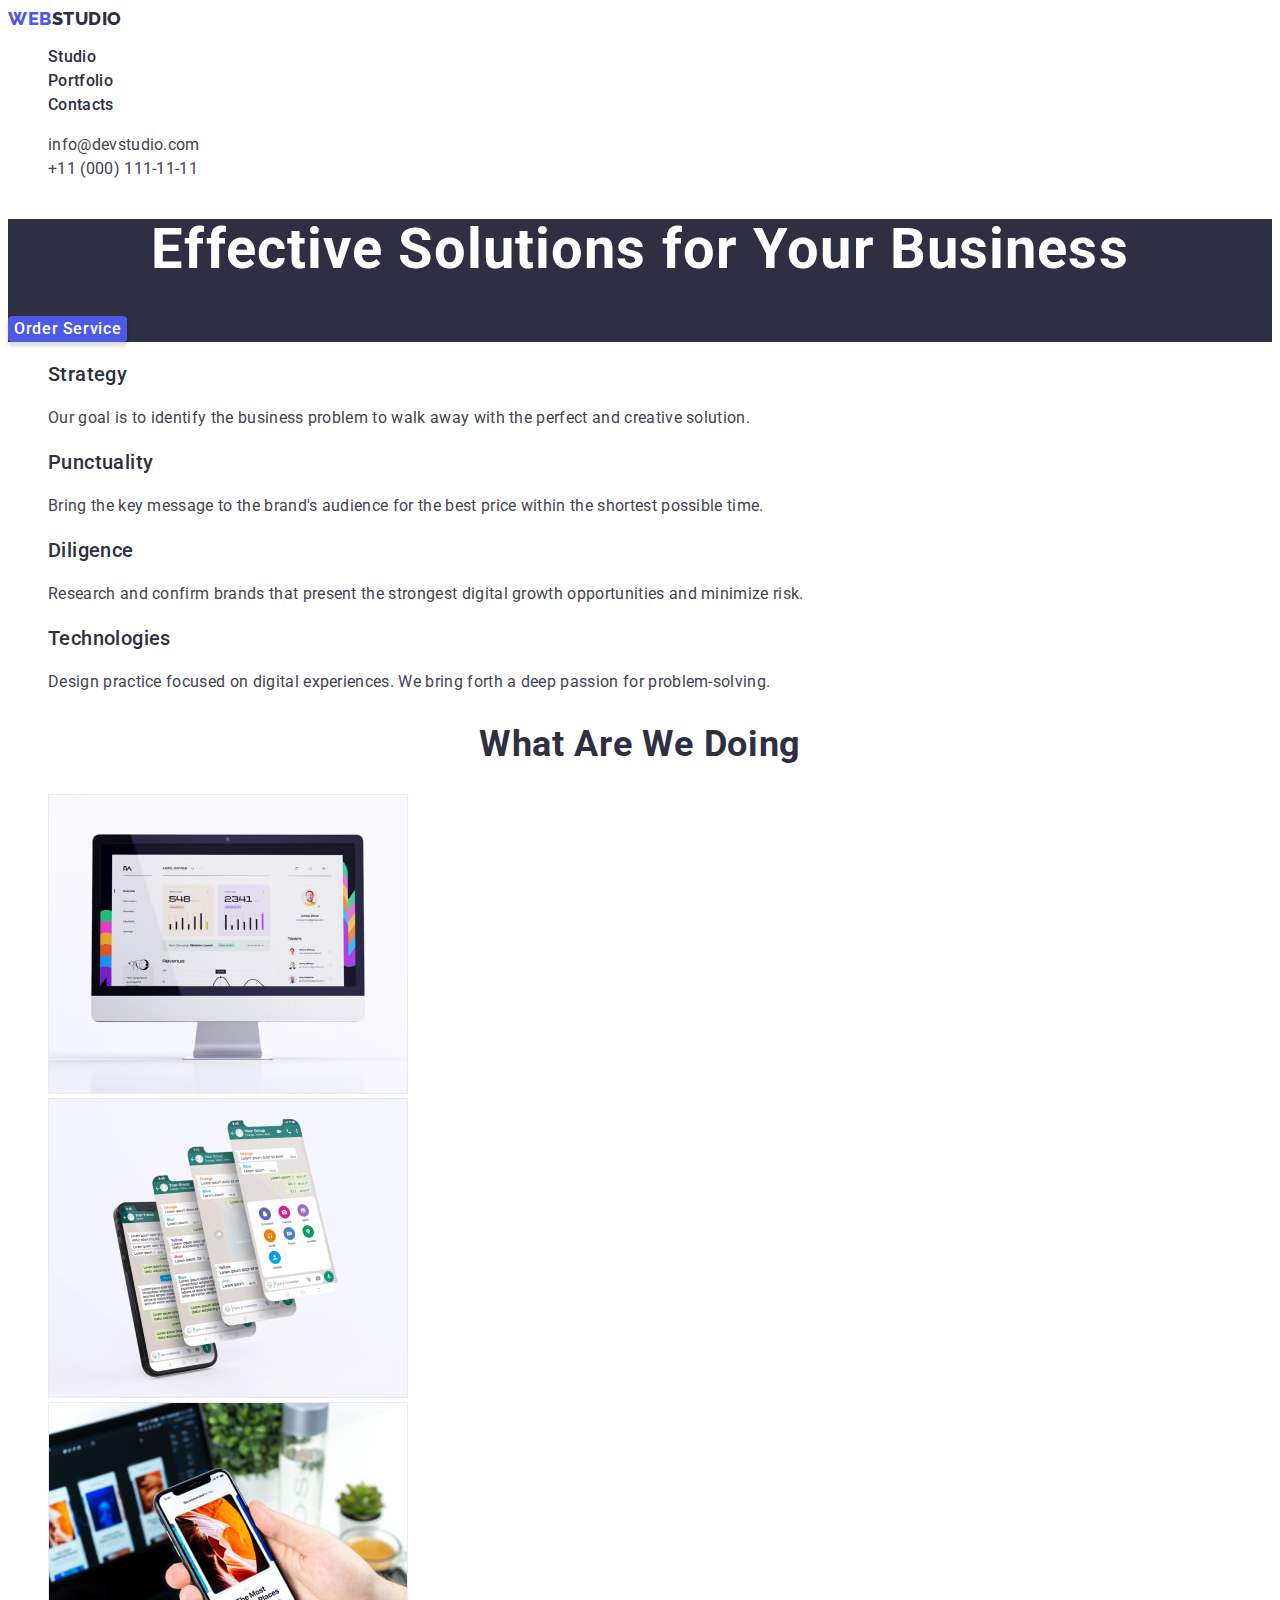
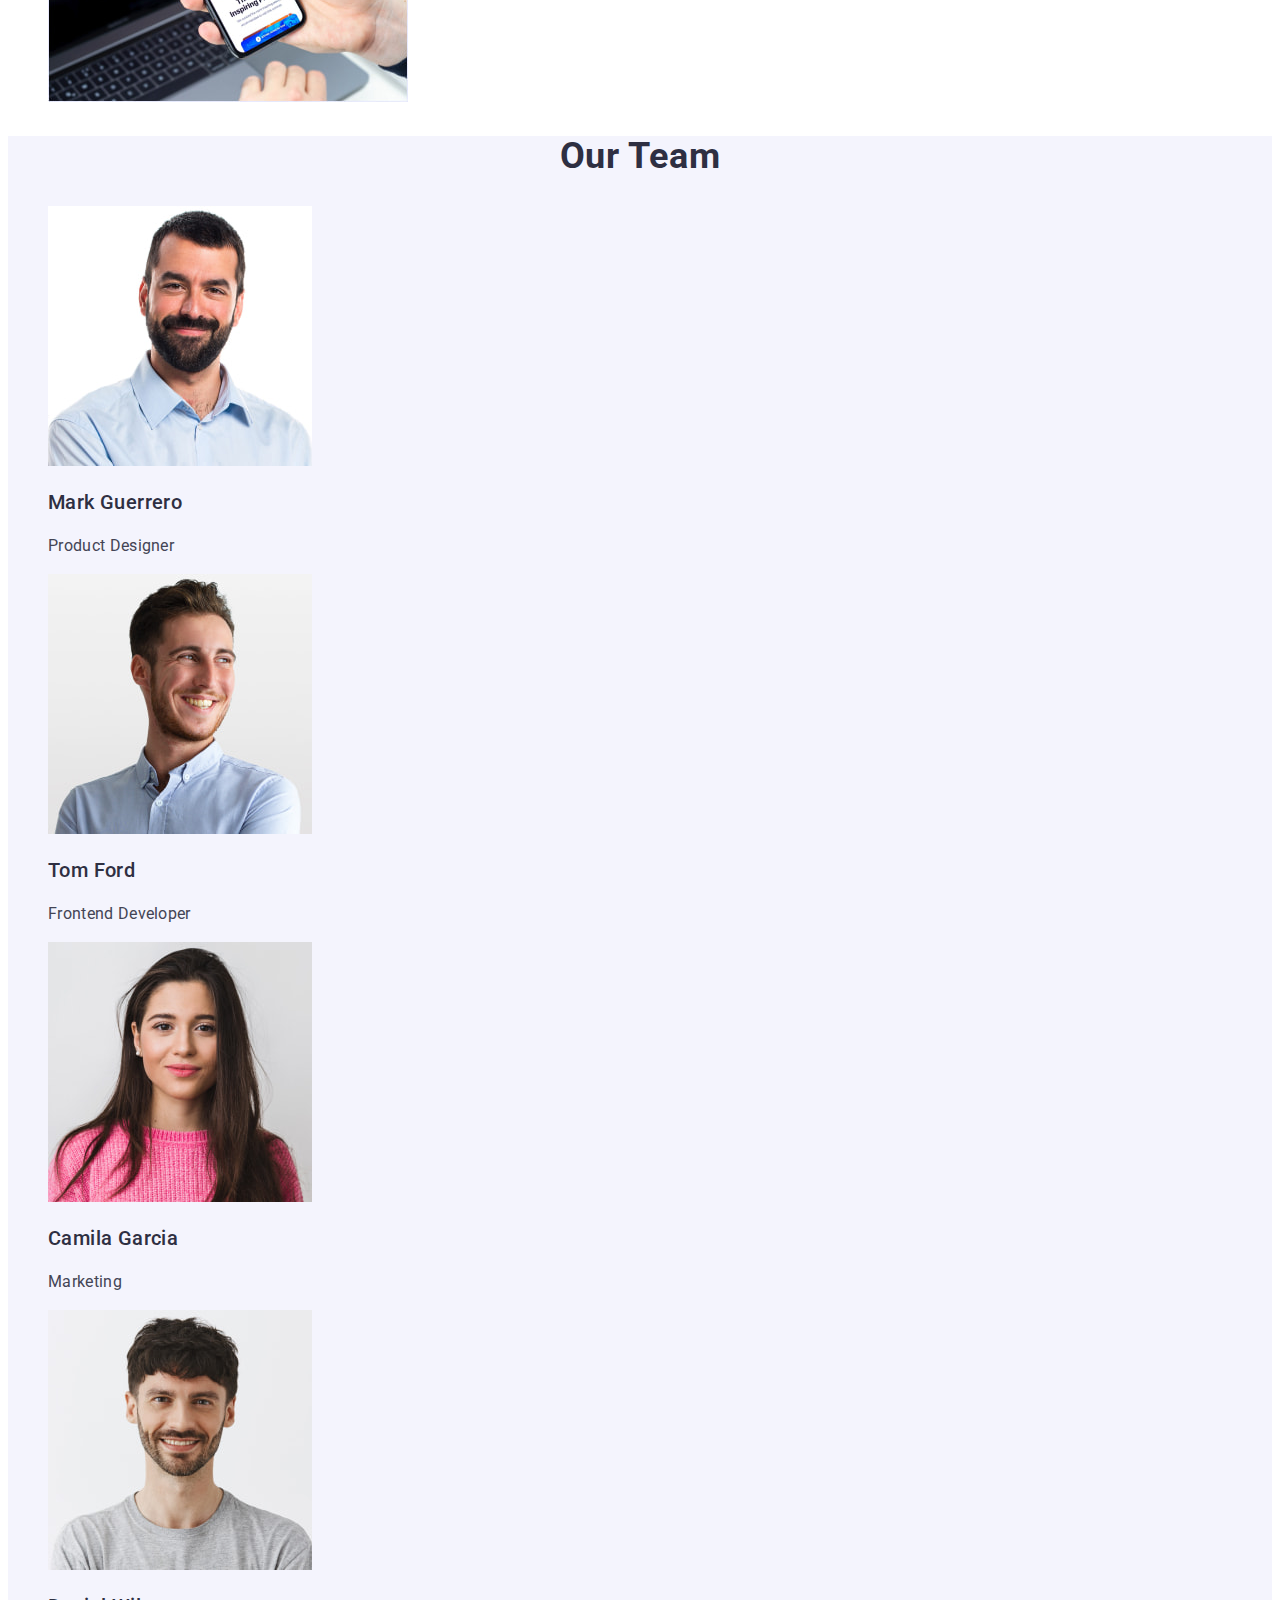
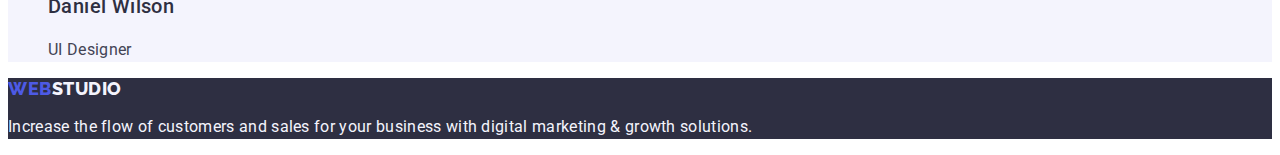
<file: index.html>
<!DOCTYPE html>
<html lang="en">
  <head>
    <meta charset="UTF-8" />
    <meta http-equiv="X-UA-Compatible" content="IE=edge" />
    <meta name="viewport" content="width=device-width, initial-scale=1.0" />
    <title>Web Studio</title>
    <!-- Fonts -->
    <link rel="preconnect" href="https://fonts.googleapis.com" />
    <link rel="preconnect" href="https://fonts.gstatic.com" crossorigin />
    <link
      href="https://fonts.googleapis.com/css2?family=Raleway:wght@800&family=Roboto:wght@400;500;700;900&display=swap"
      rel="stylesheet"
    />
    <!-- Сustom styles -->
    <link rel="stylesheet" href="./css/styles.css" />
  </head>

  <body class="page">
    <!-- Header -->
    <header class="header">
      <nav class="site-nav">
        <a class="header-logo link" href="./index.html"
          >Web<span class="header-logo-studio">Studio</span></a
        >
        <ul class="nav-list list">
          <li class="nav-item">
            <a class="nav-link link" href="./index.html">Studio</a>
          </li>
          <li class="nav-item">
            <a class="nav-link link" href="./portfolio.html">Portfolio</a>
          </li>
          <li class="nav-item">
            <a class="nav-link link" href="">Contacts</a>
          </li>
        </ul>
      </nav>
      <address class="address">
        <ul class="address-list list">
          <li class="address-item">
            <a class="address-link link" href="mailto:info@devstudio.com"
              >info@devstudio.com</a
            >
          </li>
          <li class="address-item">
            <a class="address-link link" href="tel:+110001111111"
              >+11 (000) 111-11-11</a
            >
          </li>
        </ul>
      </address>
    </header>

    <main class="main">
      <!-- Hero -->
      <section class="hero section">
        <h1 class="hero-title">Effective Solutions for Your Business</h1>
        <button class="hero-btn" type="button">Order Service</button>
      </section>
      <!-- Feature -->
      <section class="feature section">
        <h2 class="feature-title hidden">Feature</h2>
        <ul class="feature-list list">
          <li class="feature-item">
            <h3 class="feature-subtitle">Strategy</h3>
            <p class="feature-text">
              Our goal is to identify the business problem to walk away with the
              perfect and creative solution.
            </p>
          </li>
          <li class="feature-item">
            <h3 class="feature-subtitle">Punctuality</h3>
            <p class="feature-text">
              Bring the key message to the brand's audience for the best price
              within the shortest possible time.
            </p>
          </li>
          <li class="feature-item">
            <h3 class="feature-subtitle">Diligence</h3>
            <p class="feature-text">
              Research and confirm brands that present the strongest digital
              growth opportunities and minimize risk.
            </p>
          </li>
          <li class="feature-item">
            <h3 class="feature-subtitle">Technologies</h3>
            <p class="feature-text">
              Design practice focused on digital experiences. We bring forth a
              deep passion for problem-solving.
            </p>
          </li>
        </ul>
      </section>
      <!-- What are we doing -->
      <section class="works section">
        <h2 class="works-title">What are we doing</h2>
        <ul class="works-list list">
          <li class="works-item">
            <img
              src="./images/work/work-img-1.jpg"
              alt="monitor"
              width="360"
              height="300"
            />
          </li>
          <li class="works-item">
            <img
              src="./images/work/work-img-2.jpg"
              alt="touchscreen"
              width="360"
              height="300"
            />
          </li>
          <li class="works-item">
            <img
              src="./images/work/work-img-3.jpg"
              alt="mobile"
              width="360"
              height="300"
            />
          </li>
        </ul>
      </section>
      <!-- Our team -->
      <section class="team section">
        <h2 class="team-title">Our Team</h2>
        <ul class="team-list list">
          <li class="team-item">
            <img
              src="./images/team/mark-guerrero.jpg"
              alt="Mark Guerrero"
              width="264"
              height="260"
            />
            <h3 class="team-subtitle">Mark Guerrero</h3>
            <p class="team-text">Product Designer</p>
          </li>
          <li class="team-item">
            <img
              src="./images/team/tom-ford.jpg"
              alt="Tom Ford"
              width="264"
              height="260"
            />
            <h3 class="team-subtitle">Tom Ford</h3>
            <p class="team-text">Frontend Developer</p>
          </li>
          <li class="team-item">
            <img
              src="./images/team/camila-garcia.jpg"
              alt="Camila Garcia"
              width="264"
              height="260"
            />
            <h3 class="team-subtitle">Camila Garcia</h3>
            <p class="team-text">Marketing</p>
          </li>
          <li class="team-item">
            <img
              src="./images/team/daniel-wilson.jpg"
              alt="Daniel Wilson"
              width="264"
              height="260"
            />
            <h3 class="team-subtitle">Daniel Wilson</h3>
            <p class="team-text">UI Designer</p>
          </li>
        </ul>
      </section>
    </main>

    <!-- Footer -->
    <footer class="footer">
      <a class="footer-logo link" href="./index.html"
        >Web<span class="footer-logo-studio">Studio</span></a
      >
      <p class="footer-text">
        Increase the flow of customers and sales for your business with digital
        marketing & growth solutions.
      </p>
    </footer>
  </body>
</html>
</file>
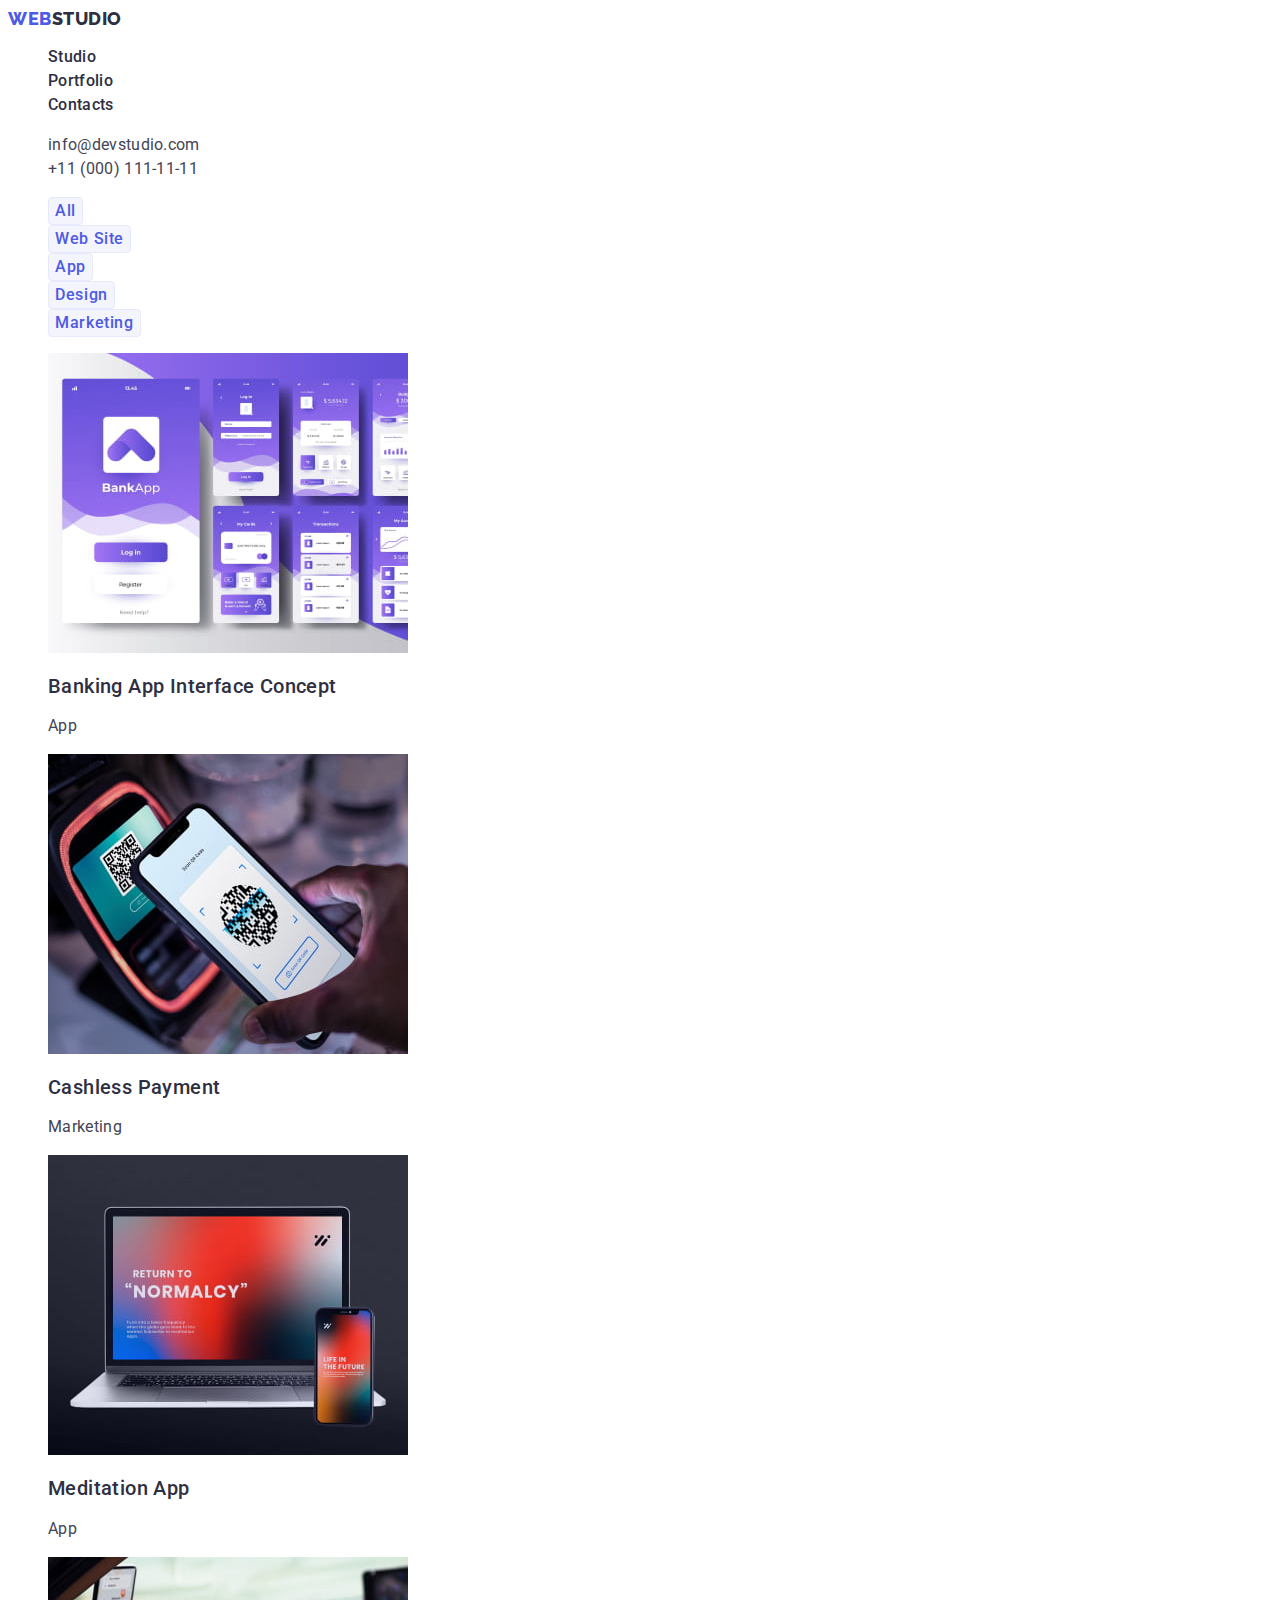
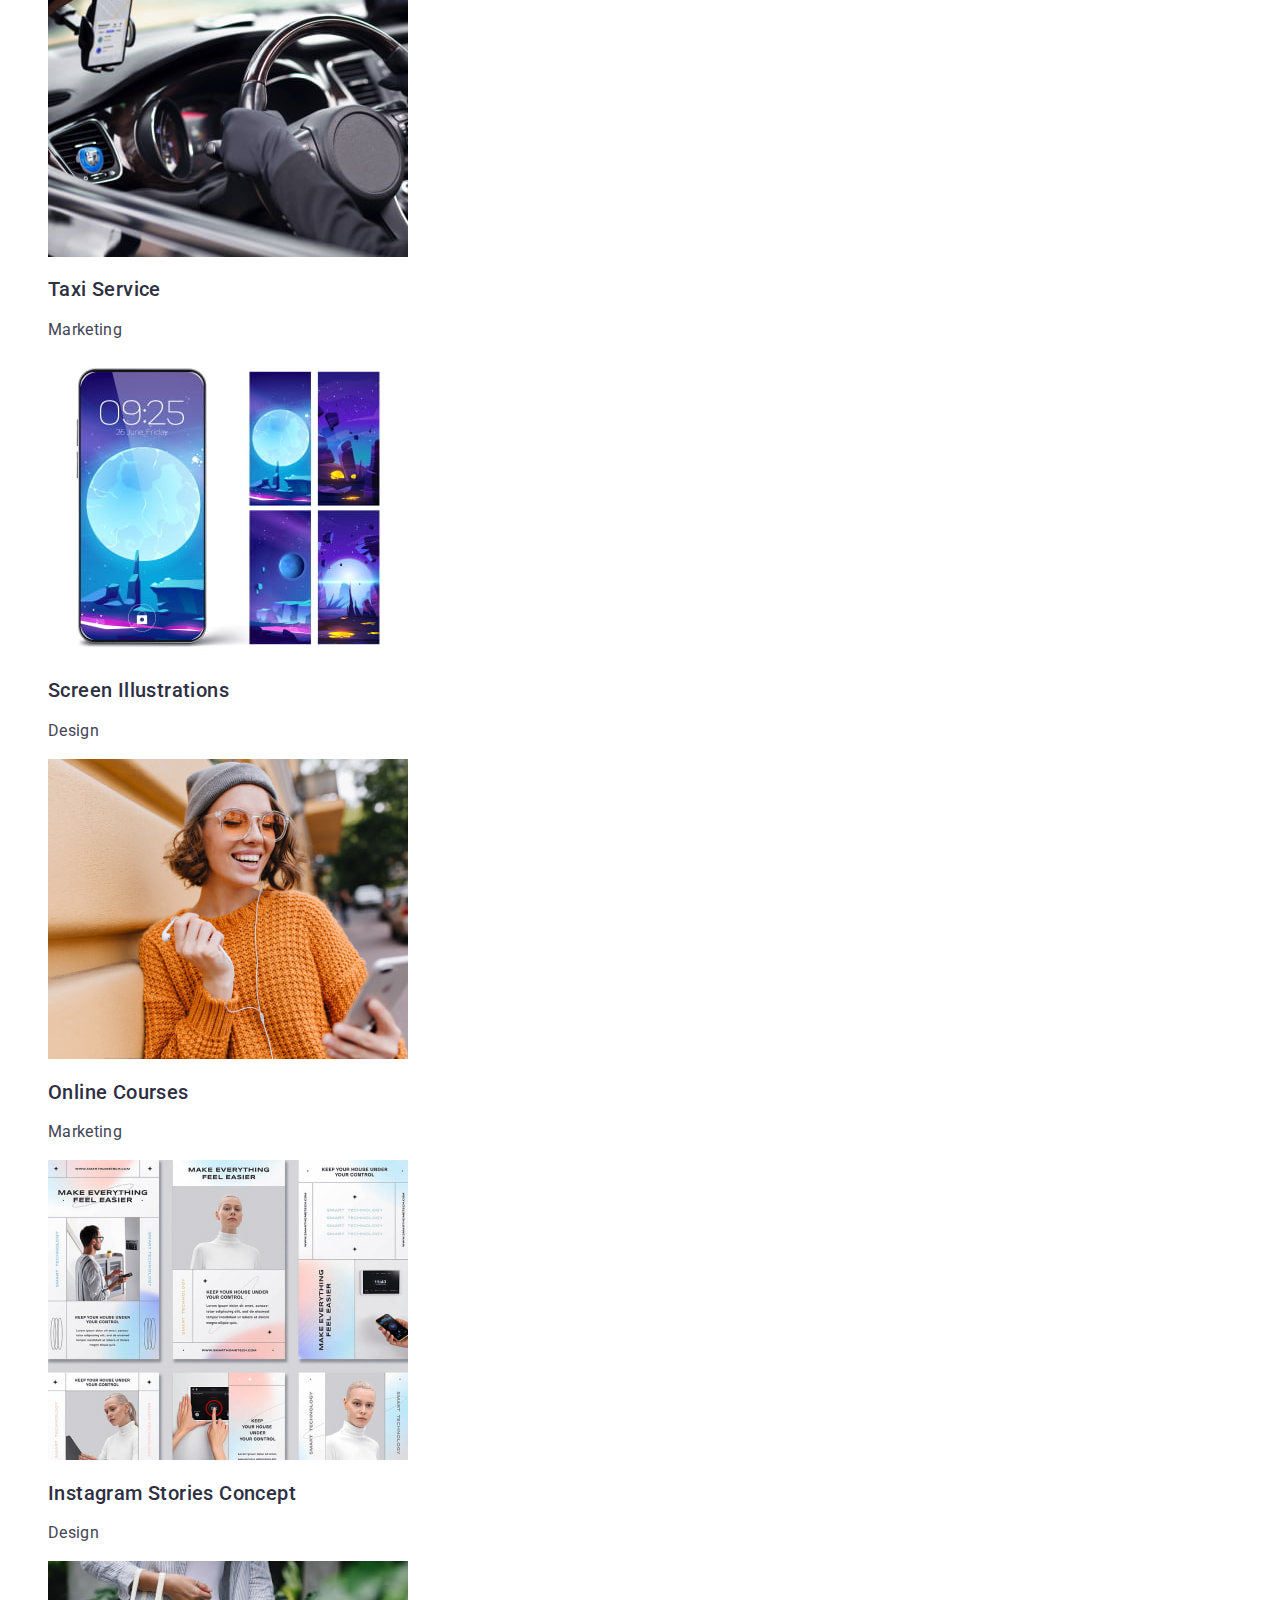
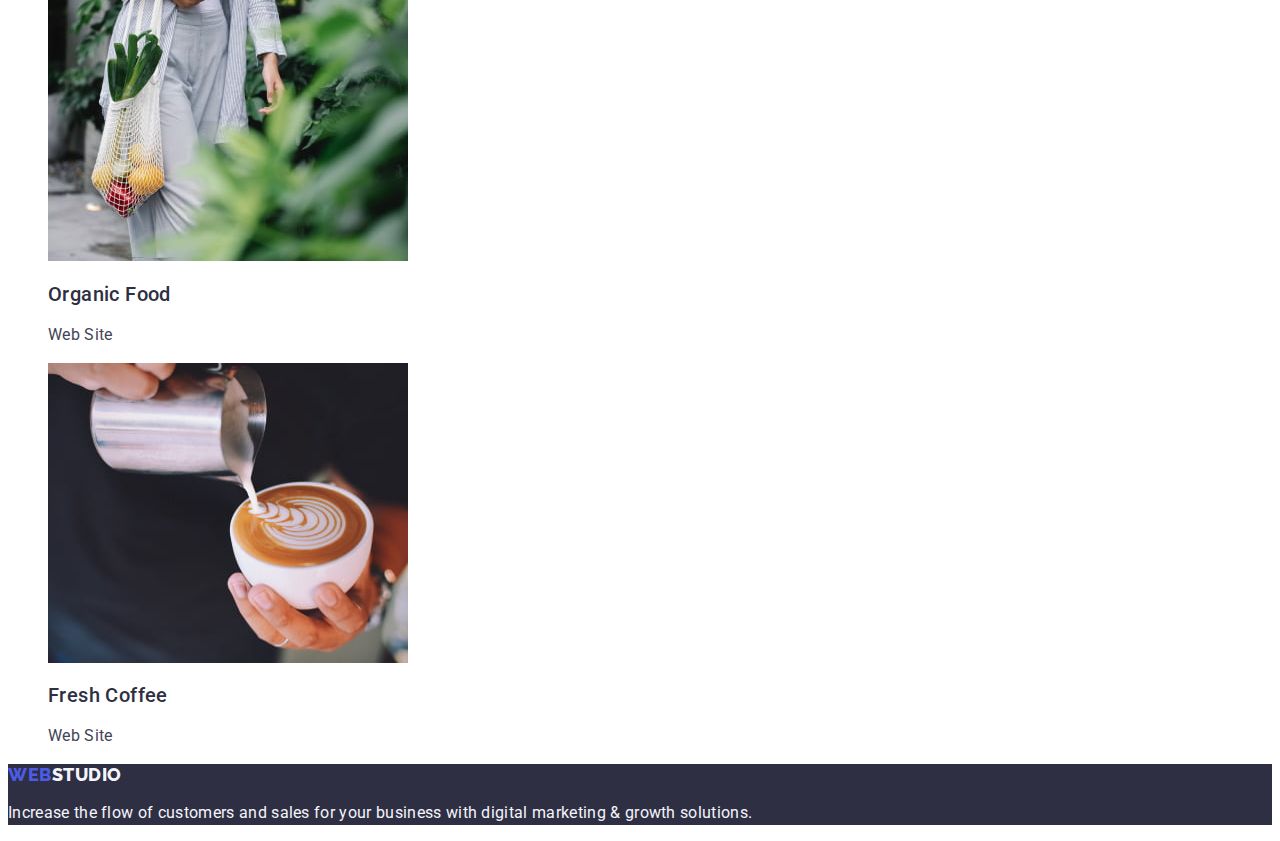
<file: portfolio.html>
<!DOCTYPE html>
<html lang="en">
  <head>
    <meta charset="UTF-8" />
    <meta http-equiv="X-UA-Compatible" content="IE=edge" />
    <meta name="viewport" content="width=device-width, initial-scale=1.0" />
    <title>Portfolio</title>
    <!-- Fonts -->
    <link rel="preconnect" href="https://fonts.googleapis.com" />
    <link rel="preconnect" href="https://fonts.gstatic.com" crossorigin />
    <link
      href="https://fonts.googleapis.com/css2?family=Raleway:wght@800&family=Roboto:wght@400;500;700;900&display=swap"
      rel="stylesheet"
    />
    <!-- Сustom styles -->
    <link rel="stylesheet" href="./css/styles.css" />
  </head>

  <body class="page">
    <!-- Header -->
    <header class="header">
      <nav class="site-nav">
        <a class="header-logo link" href="./index.html"
          >Web<span class="header-logo-studio">Studio</span></a
        >
        <ul class="nav-list list">
          <li class="nav-item">
            <a class="nav-link link" href="./index.html">Studio</a>
          </li>
          <li class="nav-item">
            <a class="nav-link link" href="./portfolio.html">Portfolio</a>
          </li>
          <li class="nav-item">
            <a class="nav-link link" href="">Contacts</a>
          </li>
        </ul>
      </nav>
      <address class="address">
        <ul class="address-list list">
          <li class="address-item">
            <a class="address-link link" href="mailto:info@devstudio.com"
              >info@devstudio.com</a
            >
          </li>
          <li class="address-item">
            <a class="address-link link" href="tel:+110001111111"
              >+11 (000) 111-11-11</a
            >
          </li>
        </ul>
      </address>
    </header>

    <main class="main">
      <!-- Portfolio cards -->
      <section class="portfolio section">
        <h1 class="portfolio-title hidden">Portfolio cards</h1>
        <ul class="portfolio-buttons list">
          <li class="item">
            <button class="portfolio-btn" type="button">All</button>
          </li>
          <li class="item">
            <button class="portfolio-btn" type="button">Web Site</button>
          </li>
          <li class="item">
            <button class="portfolio-btn" type="button">App</button>
          </li>
          <li class="item">
            <button class="portfolio-btn" type="button">Design</button>
          </li>
          <li class="item">
            <button class="portfolio-btn" type="button">Marketing</button>
          </li>
        </ul>

        <ul class="portfolio-cards list">
          <li class="item">
            <a class="link" href="">
              <img
                src="./images/portfolio/portfolio-img-1.jpg"
                alt="Bank App"
                width="360"
                height="300"
              />
              <h2 class="portfolio-subtitle">Banking App Interface Concept</h2>
              <p class="portfolio-text">App</p>
            </a>
          </li>

          <li class="item">
            <a class="link" href="">
              <img
                src="./images/portfolio/portfolio-img-2.jpg"
                alt="Mobile"
                width="360"
                height="300"
              />
              <h2 class="portfolio-subtitle">Cashless Payment</h2>
              <p class="portfolio-text">Marketing</p>
            </a>
          </li>

          <li class="item">
            <a class="link" href="">
              <img
                src="./images/portfolio/portfolio-img-3.jpg"
                alt="Mobile and laptop"
                width="360"
                height="300"
              />
              <h2 class="portfolio-subtitle">Meditation App</h2>
              <p class="portfolio-text">App</p>
            </a>
          </li>

          <li class="item">
            <a class="link" href="">
              <img
                src="./images/portfolio/portfolio-img-4.jpg"
                alt="Driver taxi"
                width="360"
                height="300"
              />
              <h2 class="portfolio-subtitle">Taxi Service</h2>
              <p class="portfolio-text">Marketing</p>
            </a>
          </li>

          <li class="item">
            <a class="link" href="">
              <img
                src="./images/portfolio/portfolio-img-5.jpg"
                alt="Wallpaper mobile"
                width="360"
                height="300"
              />
              <h2 class="portfolio-subtitle">Screen Illustrations</h2>
              <p class="portfolio-text">Design</p>
            </a>
          </li>

          <li class="item">
            <a class="link" href="">
              <img
                src="./images/portfolio/portfolio-img-6.jpg"
                alt="Woman"
                width="360"
                height="300"
              />
              <h2 class="portfolio-subtitle">Online Courses</h2>
              <p class="portfolio-text">Marketing</p>
            </a>
          </li>
          <li class="item">
            <a class="link" href="">
              <img
                src="./images/portfolio/portfolio-img-7.jpg"
                alt="Instagram stories"
                width="360"
                height="300"
              />
              <h2 class="portfolio-subtitle">Instagram Stories Concept</h2>
              <p class="portfolio-text">Design</p>
            </a>
          </li>
          <li class="item">
            <a class="link" href="">
              <img
                src="./images/portfolio/portfolio-img-8.jpg"
                alt="Organic food"
                width="360"
                height="300"
              />
              <h2 class="portfolio-subtitle">Organic Food</h2>
              <p class="portfolio-text">Web Site</p>
            </a>
          </li>
          <li class="item">
            <a class="link" href="">
              <img
                src="./images/portfolio/portfolio-img-9.jpg"
                alt="Coffee"
                width="360"
                height="300"
              />
              <h2 class="portfolio-subtitle">Fresh Coffee</h2>
              <p class="portfolio-text">Web Site</p>
            </a>
          </li>
        </ul>
      </section>
    </main>

    <!-- Footer -->
    <footer class="footer">
      <a class="footer-logo link" href="./index.html"
        >Web<span class="footer-logo-studio">Studio</span></a
      >
      <p class="footer-text">
        Increase the flow of customers and sales for your business with digital
        marketing & growth solutions.
      </p>
    </footer>
  </body>
</html>
</file>
<file: css/styles.css>
:root {
  /* Fonts */
  --primary-font: 'Roboto', sans-serif;
  --secondary-font: 'Raleway', sans-serif;

  /* Logo txt colors */
  --primary-logo-cl: #4D5AE5;
  --secondary-logo-cl: #2E2F42;
  --footer-studio-cl: #F4F4FD;

  /* Text colors */
  --primary-txt-cl: #434455;
  --secondary-txt-cl: #2E2F42;
  --hero-txt-cl: #FFFFFF;    
  --footer-txt-cl: #F4F4FD;
  --accent-link-txt-cl: #404BBF;  

  /* Background colors */
  --page-bgd-cl: #FFFFFF;  
  --hero-bgd-cl: #2E2F42;
  --team-bgd-cl: #F4F4FD;
  --footer-bgd-cl: #2E2F42;

  /* Buttons text colors */
  --btn-hero-txt-cl: #FFFFFF;   
  --btns-portfolio-txt-cl: #4D5AE5;
  --accent-btns-portfolio-txt-cl: #FFFFFF; 
  
  /* Buttons background colors */
  --btn-hero-bgd-cl: #4D5AE5;  
  --btns-portfolio-bgd-cl: #F4F4FD;
  --accent-btns-bgd-cl: #404BBF;  
}

.page {
  font-family: var(--primary-font);
  
  color: var(--primary-txt-cl);  
  background-color: var(--page-bgd-cl);
}

/** Reset */

.hidden {
  display: none;
}

.link {
  text-decoration: none;
}

.list {
  list-style: none;
}

/** Header */

.header-logo {
  font-family: var(--secondary-font);  
  font-weight: 800;
  font-size: 18px;
  line-height: calc(21 / 18);  
  letter-spacing: 0.03em;

  text-transform: uppercase;

  color: var(--primary-logo-cl);
}

.header-logo-studio {
  color: var(--secondary-logo-cl);
}

.nav-link {  
  font-weight: 500;
  font-size: 16px;
  line-height: calc(24 / 16);
  letter-spacing: 0.02em;  

  color: var(--secondary-txt-cl);
}

.nav-list .link:hover,
.nav-list .link:focus,
.address-list .link:hover,
.address-list .link:focus {
  color: var(--accent-link-txt-cl);  
}

.address {
  font-style: normal;
}

.address-link {  
  font-weight: 400;
  font-size: 16px;
  line-height: calc(24 / 16);
  letter-spacing: 0.02em;

  color: currentColor;  
}

/** Hero */

.hero {
  background-color: var(--hero-bgd-cl);
}

.hero-title {
  font-size: 56px;
  line-height: calc(60 / 56);   
  letter-spacing: 0.02em; 

  color: var(--hero-txt-cl);

  text-align: center;
}

.hero-btn {
  font-family: inherit;
  font-weight: 500;
  font-size: 16px;
  line-height: calc(24 / 16);
  letter-spacing: 0.04em;

  color: var(--btn-hero-txt-cl);
  background-color: var(--btn-hero-bgd-cl);

  cursor: pointer;

  border: 0px;
  box-shadow: 0px 4px 4px rgba(0, 0, 0, 0.15);
  border-radius: 4px;
}

.hero-btn:hover,
.hero-btn:focus {
  background-color: var(--accent-btns-bgd-cl);
}

/** Feature */

.feature-title {  
  font-size: 36px;
  line-height: calc(40 / 36);
  letter-spacing: 0.02em;

  text-transform: capitalize;
  text-align: center;

  color: var(--secondary-txt-cl);  
}

.feature-subtitle {
  font-weight: 500;
  font-size: 20px;
  line-height: calc(24 / 20);
  letter-spacing: 0.02em;

  color: var(--secondary-txt-cl);
}

.feature-text {
  font-size: 16px;
  line-height: calc(24 / 16); 
  letter-spacing: 0.02em; 
}

/** What are we doing */

.works-title {
  font-size: 36px;
  line-height: calc(40 / 36);
  letter-spacing: 0.02em;

  text-transform: capitalize;
  text-align: center;

  color: var(--secondary-txt-cl);
}

/** Our team */

.team {
  background-color: var(--team-bgd-cl);
}

.team-title {
  font-size: 36px;
  line-height: calc(40 / 36);
  letter-spacing: 0.02em;

  text-transform: capitalize;
  text-align: center;

  color: var(--secondary-txt-cl);
}

.team-subtitle {
  font-weight: 500;
  font-size: 20px;
  line-height: calc(24 / 20);
  letter-spacing: 0.02em;

  color: var(--secondary-txt-cl)
}

.team-text {
  font-size: 16px;
  line-height: calc(24 / 16);
  letter-spacing: 0.02em;
}

/** Footer */

.footer {
  background-color: var(--footer-bgd-cl);
}

.footer-logo {
  font-family: var(--secondary-font);  
  font-weight: 800;
  font-size: 18px;
  line-height: calc(21 / 18);
  letter-spacing: 0.03em;
  text-transform: uppercase;

  color: var(--primary-logo-cl);
}

.footer-logo-studio {
  color: var(--footer-studio-cl);
}

.footer-text {
  font-size: 16px;
  line-height: calc(24 / 16);
  letter-spacing: 0.02em;

  color: var(--footer-txt-cl);
}

/** Portfolio */

.portfolio-title {
  font-size: 36px;
  line-height: calc(40 / 36); 
  letter-spacing: 0.02em;

  text-transform: capitalize;
  text-align: center;

  color: var(--secondary-txt-cl);
}

.portfolio-btn {
  font-family: inherit;
  font-weight: 500;
  font-size: 16px;
  line-height: calc(24 / 16);
  letter-spacing: 0.04em;

  color: var(--btns-portfolio-txt-cl);
  background-color: var(--btns-portfolio-bgd-cl);

  cursor: pointer;

  border: 1px solid #E7E9FC;
  border-radius: 4px;
}

.portfolio-btn:hover,
.portfolio-btn:focus {
  color: var(--accent-btns-portfolio-txt-cl);
  background-color: var(--accent-btns-bgd-cl);
}

.portfolio-subtitle {
  font-weight: 500;
  font-size: 20px;
  line-height: calc(24 / 20);
  letter-spacing: 0.02em;

  color: var(--secondary-txt-cl);
}

.portfolio-text {  
  font-size: 16px;
  line-height: calc(24 / 16);
  letter-spacing: 0.02em;

  color: var(--primary-txt-cl);
}
</file>
